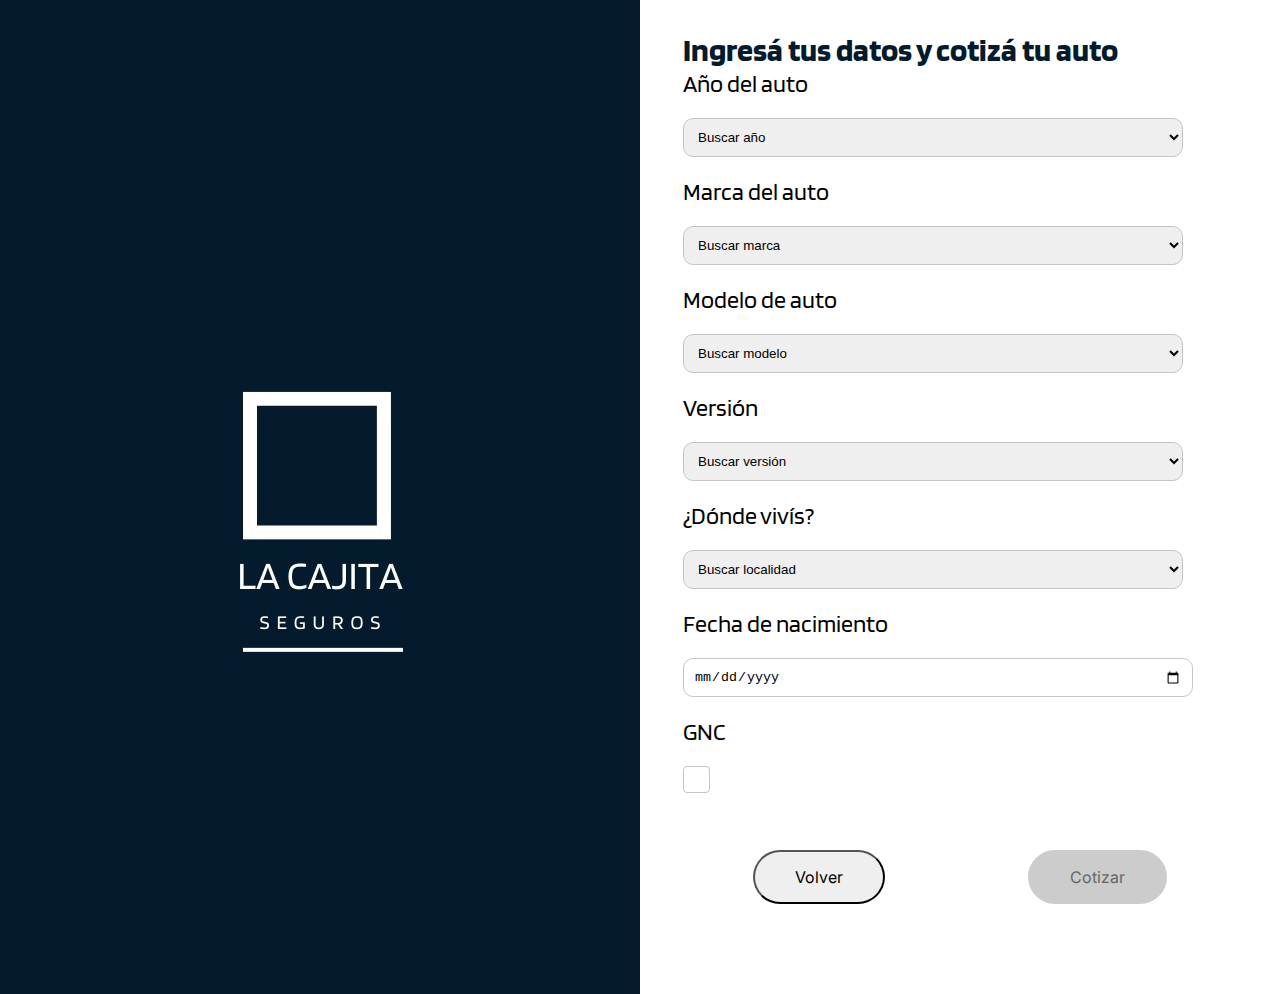
<file: index.html>
<!DOCTYPE html>
<html lang="en">

<head>
    <meta charset="UTF-8">
    <meta name="viewport" content="width=device-width, initial-scale=1.0">
    <title>Cotizá tu auto</title>
    <link rel="stylesheet" href="css/global.css">
</head>

<body>
    <div class="layout">
        <div class="izquierda">
            <div>
                <img src="img/logo.jpg" alt="Logo de La Cajita" width="500" />
            </div>
        </div>
        <div class="derecha">
            <div>
                <h1>Ingresá tus datos y cotizá tu auto</h1>
                <h2>
                    Año del auto
                </h2>

                <form>
                    <select id="dropdown-anio" name="dropdown-anio-vehiculo">
                        <option value="" disabled selected>Buscar año</option>
                    </select>
                </form>

                <h2>
                    Marca del auto
                </h2>

                <form>
                    <select id="dropdown-marca" name="dropdown-marca-vehiculo">
                        <option value="" disabled selected>Buscar marca</option>
                    </select>
                </form>

                <h2>
                    Modelo de auto
                </h2>

                <form>
                    <select id="dropdown-modelo" name="dropdown-modelo-vehiculo">
                        <option value="" disabled selected>Buscar modelo</option>
                    </select>
                </form>

                <h2>
                    Versión
                </h2>

                <form>
                    <select id="dropdown-version" name="dropdown-version-vehiculo">
                        <option value="" disabled selected>Buscar versión</option>
                    </select>
                </form>

                <h2>
                    ¿Dónde vivís?
                </h2>

                <form>
                    <select id="dropdown-localidad" name="dropdown-localidad-usuario">
                        <option value="" disabled selected>Buscar localidad</option>
                    </select>
                </form>

                <h2>
                    Fecha de nacimiento
                </h2>

                <form>
                    <input type="date" id="fecha-nacimiento" name="fecha-nacimiento-usuario" required
                        style="width: 88%;">
                </form>

                <h2>
                    GNC
                </h2>

                <form>
                    <label class="checkbox-container">
                        <input type="checkbox" id="tiene-gnc" name="tiene-gnc-usuario">
                        <span class="checkmark"></span>
                    </label>
                </form>

                <div class="center">
                    <div>
                        <button id="volver-button" class="btn btn-secondary mb-20">Volver</button>
                        <button id="cotizar-button" class="btn btn-primary mb-20" disabled>Cotizar</button>
                    </div>
                </div>
                <div class="overlay" id="overlay">
                    <div class="spinner"></div>
                </div>
            </div>

        </div>
    </div>
    <script src="./js/main.js"></script>
</body>

</html>
</file>
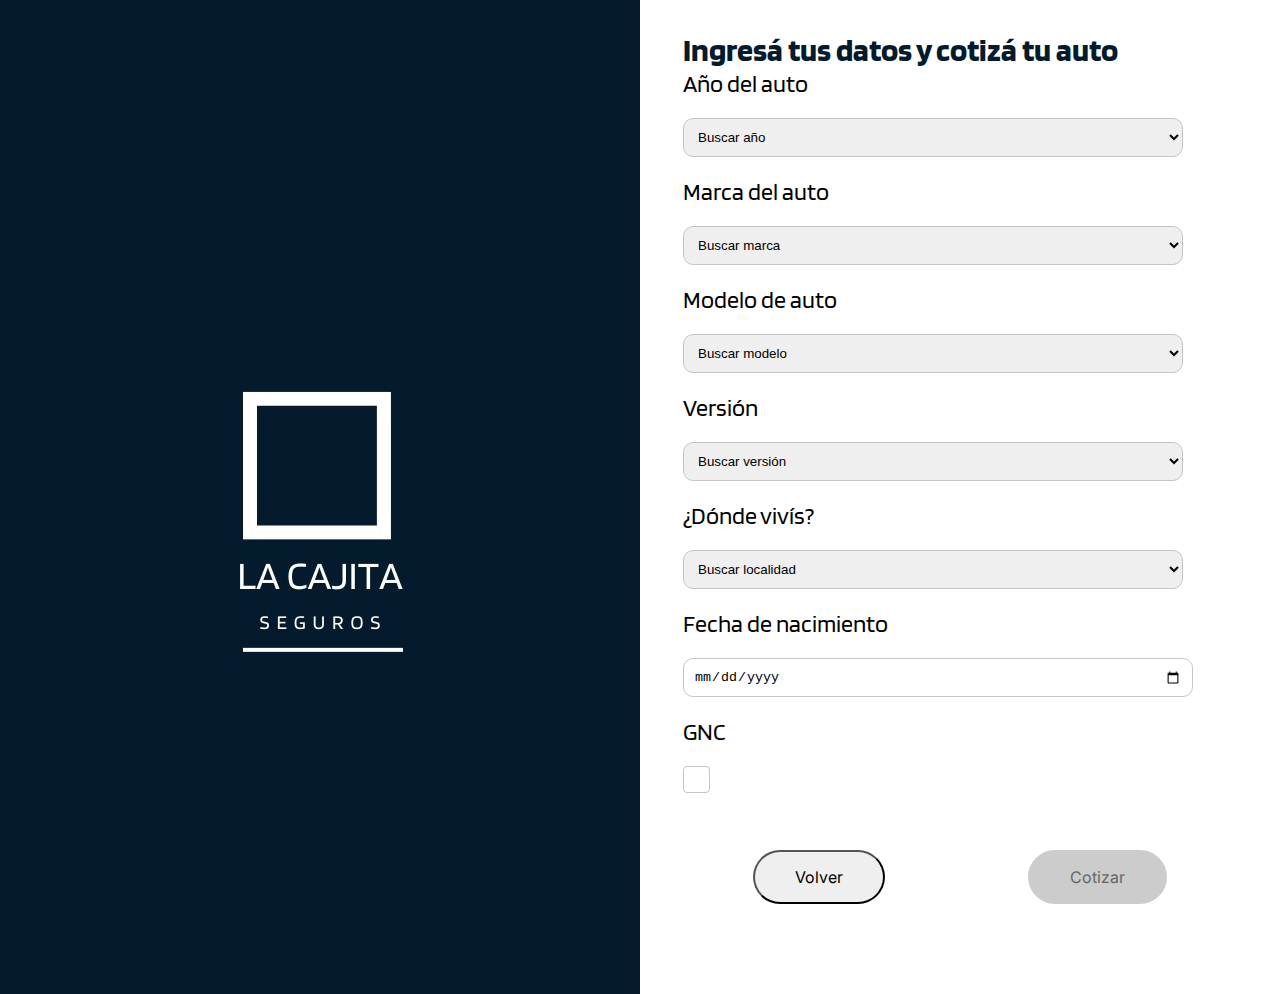
<file: HTML/cotizaciones.html>
<!DOCTYPE html>
<html lang="en">

<head>
    <meta charset="UTF-8">
    <meta name="viewport" content="width=device-width, initial-scale=1.0">
    <title>Cotizá tu auto</title>
    <link rel="stylesheet" href="../css/cotizaciones.css">
</head>

<body>
    <div class="layout">
        <div class="izquierda">
            <div>
                <img src="../img/logo.jpg" alt="Logo de La Cajita" width="500" />
            </div>
        </div>
        <div class="derecha">
            <div>
                <h1>Ingresá tus datos y cotizá tu auto</h1>
                <h2>
                    Año del auto
                </h2>

                <form>
                    <select id="dropdown-anio" name="dropdown-anio-vehiculo">
                        <option value="" disabled selected>Buscar año</option>
                    </select>
                </form>

                <h2>
                    Marca del auto
                </h2>

                <form>
                    <select id="dropdown-marca" name="dropdown-marca-vehiculo">
                        <option value="" disabled selected>Buscar marca</option>
                    </select>
                </form>

                <h2>
                    Modelo de auto
                </h2>

                <form>
                    <select id="dropdown-modelo" name="dropdown-modelo-vehiculo">
                        <option value="" disabled selected>Buscar modelo</option>
                    </select>
                </form>

                <h2>
                    Versión
                </h2>

                <form>
                    <select id="dropdown-version" name="dropdown-version-vehiculo">
                        <option value="" disabled selected>Buscar versión</option>
                    </select>
                </form>

                <h2>
                    ¿Dónde vivís?
                </h2>

                <form>
                    <select id="dropdown-localidad" name="dropdown-localidad-usuario">
                        <option value="" disabled selected>Buscar localidad</option>
                    </select>
                </form>

                <h2>
                    Fecha de nacimiento
                </h2>

                <form>
                    <input type="date" id="fecha-nacimiento" name="fecha-nacimiento-usuario" required
                        style="width: 88%;">
                </form>

                <h2>
                    GNC
                </h2>

                <form>
                    <label class="checkbox-container">
                        <input type="checkbox" id="tiene-gnc" name="tiene-gnc-usuario">
                        <span class="checkmark"></span>
                    </label>
                </form>

                <div class="center">
                    <div>
                        <button id="volver-button" class="btn btn-secondary mb-20">Volver</button>
                        <button id="cotizar-button" class="btn btn-primary mb-20" disabled>Cotizar</button>
                    </div>
                </div>
                <div class="overlay" id="overlay">
                    <div class="spinner"></div>
                </div>
            </div>

        </div>
    </div>
    <script src="../js/cotizaciones.js"></script>
</body>

</html>
</file>
<file: css/global.css>
@import url('https://fonts.googleapis.com/css2?family=Blinker:wght@100;200;300;400;600;700;800;900&display=swap');
@import url('https://fonts.googleapis.com/css2?family=Blinker:wght@100;200;300;400;600;700;800;900&family=Inter:wght@100..900&display=swap');

.blinker-regular {
  font-family: "Blinker", sans-serif;
  font-weight: 400;
  font-style: normal;
}
.inter{
  font-family: "Inter", sans-serif;
  font-optical-sizing: auto;
  font-weight: weight;
  font-style: normal;
  font-variation-settings:
    "slnt" 0;
}

body {
  font-family: "Blinker", sans-serif;
  margin: 0;
  --bg-primary: #041b2d;
  --bg-secondary: #ffffff;
  --bg-default: #9E9E9E;
  --color-primary: #041b2d;
}

.layout{
    display: grid;
    grid-template-columns: 1fr 1fr;
    height: 100vh;
}
.izquierda {
    display: flex;
    justify-content: center;
    align-items: center;
    background: var(--bg-primary);
  }

.derecha{
    background: var(--bg-secondary);
    padding: 30px;
    display: flex;
    justify-content: center;
    align-items: center;
    h1 {
        color: var(--color-primary);
        margin: 0;
    }
    h2 {
        width: 300px;
        font-weight: 400;
        margin: 0;
        margin-bottom: 20px;
    }
}


.block{
    display: block;
}

.center{
    display:flex ;
    flex-direction: column;
    align-items: center;
}

.mb-20 {
    margin-bottom: 20px;
}

.btn{
    font-family: "Inter", sans-serif;
    text-align: center;
    border-radius: 30px ;
    padding: 15px 40px;  /* Aumenta el padding para agrandar los botones */
    font-size: 16px;     /* Aumenta el tamaño de la fuente */
    &:hover {
        cursor: pointer;
    }
}

.btn-primary{
    background-color: var(--bg-primary);
    border: solid 2px var(--bg-primary);
    color: var(--bg-secondary);
    &:hover {
        background-color: var(--bg-secondary);
        border: 2px solid var(--bg-primary);
        color: var(--bg-primary);
      }
}

.btn-secundary{
    background-color: var(--bg-default);
    border: solid 2px var(--bg-default);
    color: var(--bg-secondary);
    &:hover {
        background-color: var(--bg-secondary);
        border: 2px solid var(--bg-primary);
        color: var(--bg-primary);
      }
}

.subTitle {
    color: #858585;
    margin-right: 10px;
    font-family: "Inter", sans-serif;
    font-size: 13px;
}

.btn-link {
    font-family: "Inter", sans-serif;
    color: var(--color-primary);
    text-decoration: none;
    font-size: 13px;
}

input, select {
    width: 100%;
    max-width: 500px;
    border: 1px solid #c5c5c5;
    padding: 10px;
    border-radius: 10px;
    margin-bottom: 20px;
    display: block;
}

.text-center {
    text-align: center;
}

.btn-group {
    display: flex;
    justify-content: space-between;
    width: 100%;
    max-width: 500px;
}

#cotizar-button,
#volver-button {
    margin: 60px 70px; /* Ajusta el margen según tus necesidades */
}

.checkbox-container {
  display: inline-block;
  position: relative;
  padding-left: 35px;
  margin-bottom: 20px;
  cursor: pointer;
  user-select: none;
}

.checkbox-container input {
  position: absolute;
  opacity: 0;
  cursor: pointer;
  height: 25px;
  width: 25px;
  /* Establece pointer-events a none para deshabilitar los clics en el input,
     permitiendo que el clic pase a través de él */
  pointer-events: none;
}

.checkmark {
  position: absolute;
  top: 0;
  left: 0;
  height: 25px;
  width: 25px;
  background-color: #fff;
  border: 1px solid #c5c5c5;
  border-radius: 4px;
}

/* Habilita los clics en el contenedor para que solo sean efectivos dentro del cuadrado del checkbox */
.checkbox-container:hover .checkmark {
  background-color: #ccc;
}

.checkbox-container input:checked ~ .checkmark {
  background-color: #007bff;
}

.checkbox-container:hover input:checked ~ .checkmark {
  background-color: #007bff;
}

.checkbox-container input:checked ~ .checkmark {
  background-color: #007bff; /* Cambia el color de fondo cuando el checkbox está seleccionado */
}

.checkmark:after {
  content: "";
  position: absolute;
  display: none;
}

.checkbox-container input:checked ~ .checkmark:after {
  display: block;
}

.checkbox-container .checkmark:after {
  left: 9px; /* Ajusta la posición del símbolo de verificación */
  top: 5px; /* Ajusta la posición del símbolo de verificación */
  width: 5px; /* Ajusta el tamaño del símbolo de verificación */
  height: 10px; /* Ajusta el tamaño del símbolo de verificación */
  border: solid white;
  border-width: 0 2px 2px 0;
  transform: rotate(45deg);
}

#cotizar-button:disabled {
  background-color: #cccccc;
    border-color: #cccccc;
    color: #666666;
    cursor: not-allowed;
}

.spinner {
  border: 4px solid rgba(0, 0, 0, 0.1);
  border-left-color: #000;
  border-radius: 50%;
  width: 40px;
  height: 40px;
  animation: spin 1s linear infinite;
  margin: 0 auto;
  position: absolute;
  top: 50%;
  left: 49%;
}

@keyframes spin {
  to {
      transform: rotate(360deg);
  }
}

.overlay {
  position: fixed;
  top: 0;
  left: 0;
  width: 100%;
  height: 100%;
  background: rgba(255, 255, 255, 0.8); /* Fondo gris claro del overlay */
  z-index: 999;
  display: none;
}
</file>
<file: css/cotizaciones.css>
@import url('https://fonts.googleapis.com/css2?family=Blinker:wght@100;200;300;400;600;700;800;900&display=swap');
@import url('https://fonts.googleapis.com/css2?family=Blinker:wght@100;200;300;400;600;700;800;900&family=Inter:wght@100..900&display=swap');

.blinker-regular {
  font-family: "Blinker", sans-serif;
  font-weight: 400;
  font-style: normal;
}
.inter{
  font-family: "Inter", sans-serif;
  font-optical-sizing: auto;
  font-weight: weight;
  font-style: normal;
  font-variation-settings:
    "slnt" 0;
}

body {
  font-family: "Blinker", sans-serif;
  margin: 0;
  --bg-primary: #041b2d;
  --bg-secondary: #ffffff;
  --bg-default: #9E9E9E;
  --color-primary: #041b2d;
}

.layout{
    display: grid;
    grid-template-columns: 1fr 1fr;
    height: 100vh;
}
.izquierda {
    display: flex;
    justify-content: center;
    align-items: center;
    background: var(--bg-primary);
  }

.derecha{
    background: var(--bg-secondary);
    padding: 30px;
    display: flex;
    justify-content: center;
    align-items: center;
    h1 {
        color: var(--color-primary);
        margin: 0;
    }
    h2 {
        width: 300px;
        font-weight: 400;
        margin: 0;
        margin-bottom: 20px;
    }
}


.block{
    display: block;
}

.center{
    display:flex ;
    flex-direction: column;
    align-items: center;
}

.mb-20 {
    margin-bottom: 20px;
}

.btn{
    font-family: "Inter", sans-serif;
    text-align: center;
    border-radius: 30px ;
    padding: 15px 40px;  /* Aumenta el padding para agrandar los botones */
    font-size: 16px;     /* Aumenta el tamaño de la fuente */
    &:hover {
        cursor: pointer;
    }
}

.btn-primary{
    background-color: var(--bg-primary);
    border: solid 2px var(--bg-primary);
    color: var(--bg-secondary);
    &:hover {
        background-color: var(--bg-secondary);
        border: 2px solid var(--bg-primary);
        color: var(--bg-primary);
      }
}

.btn-secundary{
    background-color: var(--bg-default);
    border: solid 2px var(--bg-default);
    color: var(--bg-secondary);
    &:hover {
        background-color: var(--bg-secondary);
        border: 2px solid var(--bg-primary);
        color: var(--bg-primary);
      }
}

.subTitle {
    color: #858585;
    margin-right: 10px;
    font-family: "Inter", sans-serif;
    font-size: 13px;
}

.btn-link {
    font-family: "Inter", sans-serif;
    color: var(--color-primary);
    text-decoration: none;
    font-size: 13px;
}

input, select {
    width: 100%;
    max-width: 500px;
    border: 1px solid #c5c5c5;
    padding: 10px;
    border-radius: 10px;
    margin-bottom: 20px;
    display: block;
}

.text-center {
    text-align: center;
}

.btn-group {
    display: flex;
    justify-content: space-between;
    width: 100%;
    max-width: 500px;
}

#cotizar-button,
#volver-button {
    margin: 60px 70px; /* Ajusta el margen según tus necesidades */
}

.checkbox-container {
  display: inline-block;
  position: relative;
  padding-left: 35px;
  margin-bottom: 20px;
  cursor: pointer;
  user-select: none;
}

.checkbox-container input {
  position: absolute;
  opacity: 0;
  cursor: pointer;
  height: 25px;
  width: 25px;
  /* Establece pointer-events a none para deshabilitar los clics en el input,
     permitiendo que el clic pase a través de él */
  pointer-events: none;
}

.checkmark {
  position: absolute;
  top: 0;
  left: 0;
  height: 25px;
  width: 25px;
  background-color: #fff;
  border: 1px solid #c5c5c5;
  border-radius: 4px;
}

/* Habilita los clics en el contenedor para que solo sean efectivos dentro del cuadrado del checkbox */
.checkbox-container:hover .checkmark {
  background-color: #ccc;
}

.checkbox-container input:checked ~ .checkmark {
  background-color: #007bff;
}

.checkbox-container:hover input:checked ~ .checkmark {
  background-color: #007bff;
}

.checkbox-container input:checked ~ .checkmark {
  background-color: #007bff; /* Cambia el color de fondo cuando el checkbox está seleccionado */
}

.checkmark:after {
  content: "";
  position: absolute;
  display: none;
}

.checkbox-container input:checked ~ .checkmark:after {
  display: block;
}

.checkbox-container .checkmark:after {
  left: 9px; /* Ajusta la posición del símbolo de verificación */
  top: 5px; /* Ajusta la posición del símbolo de verificación */
  width: 5px; /* Ajusta el tamaño del símbolo de verificación */
  height: 10px; /* Ajusta el tamaño del símbolo de verificación */
  border: solid white;
  border-width: 0 2px 2px 0;
  transform: rotate(45deg);
}

#cotizar-button:disabled {
  background-color: #cccccc;
    border-color: #cccccc;
    color: #666666;
    cursor: not-allowed;
}

.spinner {
  border: 4px solid rgba(0, 0, 0, 0.1);
  border-left-color: #000;
  border-radius: 50%;
  width: 40px;
  height: 40px;
  animation: spin 1s linear infinite;
  margin: 0 auto;
  position: absolute;
  top: 50%;
  left: 49%;
}

@keyframes spin {
  to {
      transform: rotate(360deg);
  }
}

.overlay {
  position: fixed;
  top: 0;
  left: 0;
  width: 100%;
  height: 100%;
  background: rgba(255, 255, 255, 0.8); /* Fondo gris claro del overlay */
  z-index: 999;
  display: none;
}
</file>
